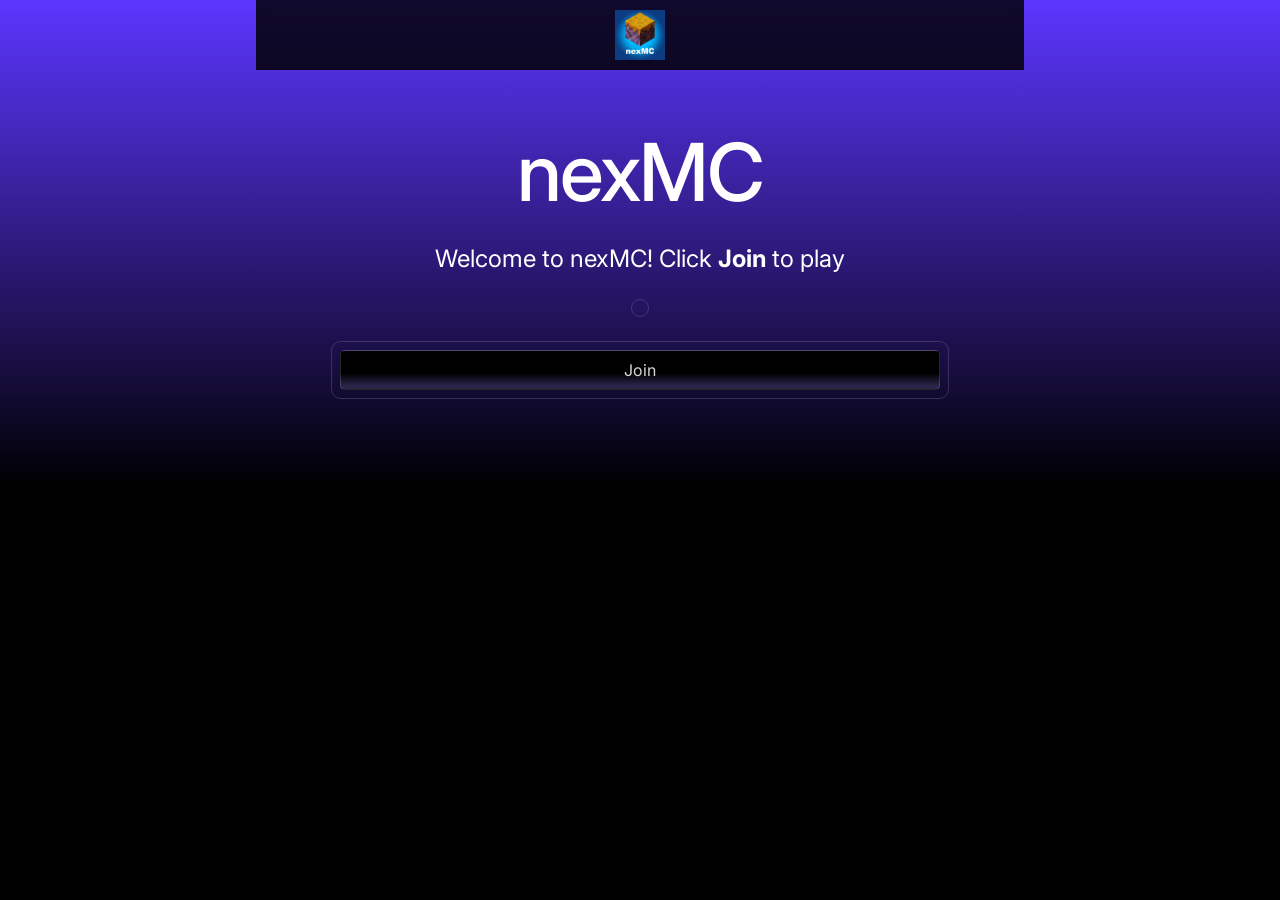
<file: index.html>
<!DOCTYPE html><html lang="en" data-ws-project="74fcfd9f-5309-4192-97a0-3794231dae35" data-ws-version="277" data-ws-last-published="2026-10-14T22:32:15.851Z"><head><link rel="stylesheet" type="text/css" href="/assets/static/app_generated_index-6937cd5a.BBHXZqXX.css"><meta charSet="UTF-8"/><meta name="viewport" content="width=device-width,initial-scale=1"/><link rel="icon" href="/assets/logo_r1qaJQiri6sK3rPyq-Sar.svg"/><link rel="preload" href="/assets/Group_1_3Lze2enBpFNP3rVOtd0Yp.svg" as="image"/><meta property="og:url" content="https://url/"/><meta property="og:title" content="nexMC"/><meta property="og:type" content="website"/><meta name="description" content="nexMC
"/><meta property="og:description" content="nexMC
"/><meta property="og:image" content="/assets/nexMC-month2_zY9_J6u-UCedmGTaYLOWj.jpg"/><meta property="twitter:card" content="summary_large_image"/><title>nexMC</title></head><body class="w-body"><div class="w-box"><div style="display:contents"><div style="display:contents"><div class="w-html-embed"><style>
  /* So we don't need to add a token to every paragraph to remove margin. */
  p {
    margin: 0;
  }

  /* * {
    /* Make links scroll to their sections smoothly. */
    scroll-behavior: smooth;
  } */
</style></div><div class="w-html-embed"><style>
:root {
  --ani-duration: var(--duration-default, .2s);
  --ani-delay: 0s;
  --ani-slide-offset: 20%;
  --ani-zoom-in-scale: 1;
  --ani-zoom-out-scale: .85;
  --ani-flip-rotate: 30deg;
  --ani-easing: var(--easing-default, ease);
  --ani-fill-mode: forwards;
}
[data-ani]:not([data-ani-children]),[data-ani-children]:not([data-ani-progress])>*{animation-duration:var(--ani-duration);animation-delay:var(--ani-delay);animation-timing-function:var(--ani-easing);animation-fill-mode:var(--ani-fill-mode);opacity:0}[data-ani-progress]:not([data-ani-children]),[data-ani-children]:not([data-ani])>*{transition-property:opacity,transform;transition-duration:var(--ani-duration);transition-timing-function:var(--ani-easing);opacity:0}
@keyframes fadeIn{from{opacity:0}
to{opacity:1}}
@keyframes fadeOut{from{opacity:1}
to{opacity:0}}[data-ani-children][data-ani='fade']>.in,[data-ani='fade']:where(.in:not([data-state]),[data-state$='open'],[data-state='active']){animation-name:fadeIn}[data-ani-children][data-ani='fade']>.out,[data-ani='fade']:where(.out:not([data-state]),[data-state='closed'],[data-state='inactive']){animation-name:fadeOut}
@keyframes slideIn{from{opacity:0;translate:var(--ani-slide-transform)}
to{opacity:1;translate:none}}
@keyframes slideOut{from{opacity:1;translate:none}
to{opacity:0;translate:var(--ani-slide-transform)}}[data-ani-children][data-ani|='slide']>.in,[data-ani|='slide']:where(.in:not([data-state]),[data-state$='open'],[data-state='active']){animation-name:slideIn}[data-ani-children][data-ani|='slide']>.out,[data-ani|='slide']:where(.out:not([data-state]),[data-state='closed'],[data-state='inactive']){animation-name:slideOut}[data-ani='slide-up']{--ani-slide-transform:0 var(--ani-slide-offset)}[data-ani='slide-down']{--ani-slide-transform:0 calc(-1*var(--ani-slide-offset))}[data-ani='slide-left']{--ani-slide-transform:var(--ani-slide-offset)}[data-ani='slide-right']{--ani-slide-transform:calc(-1*var(--ani-slide-offset))}
@keyframes zoomIn{from{opacity:0;scale:var(--ani-zoom-out-scale)}
to{opacity:1;scale:1}}
@keyframes zoomOut{from{opacity:1;scale:1}
to{opacity:0;scale:var(--ani-zoom-in-scale)}}[data-ani-children][data-ani='zoom']>.in,[data-ani|='zoom']:where(.in:not([data-state]),[data-state$='open'],[data-state='active']){animation-name:zoomIn}[data-ani-children][data-ani='zoom']>.out,[data-ani|='zoom']:where(.out:not([data-state]),[data-state='closed'],[data-state='inactive']){animation-name:zoomOut}[data-ani-children][data-ani-progress='zoom']>*,[data-ani-progress='zoom']:not([data-ani-children]){transform:scale(var(--ani-zoom-out-scale))}
@keyframes flipInY{from{rotate:y var(--ani-flip-rotate);perspective:2000px;opacity:0}
to{rotate:y 0;opacity:1}}
@keyframes flipOutY{from{rotate:y 0;opacity:1}
to{perspective:2000px;rotate:y var(--ani-flip-rotate);opacity:0}}
@keyframes flipInX{from{perspective:2000px;rotate:x var(--ani-flip-rotate);opacity:0}
to{rotate:x 0;opacity:1}}
@keyframes flipOutX{from{rotate:x 0;opacity:1}
to{perspective:2000px;rotate:x var(--ani-flip-rotate);opacity:0}}[data-ani-children][data-ani='flip-y']>.in,[data-ani='flip-y']:where(.in:not([data-state]),[data-state$='open'],[data-state='active']){animation-name:flipInY}[data-ani-children][data-ani='flip-x']>.in,[data-ani='flip-x']:where(.in:not([data-state]),[data-state$='open'],[data-state='active']){animation-name:flipInX}[data-ani-children][data-ani='flip-y']>.out,[data-ani='flip-y']:where(.out:not([data-state]),[data-state='closed'],[data-state='inactive']){animation-name:flipOutY}[data-ani-children][data-ani='flip-x']>.out,[data-ani='flip-x']:where(.out:not([data-state]),[data-state='closed'],[data-state='inactive']){animation-name:flipOutX}
@keyframes expandDown{from{height:0}
to{height:var(--newHeight)}}
@keyframes expandUp{from{height:var(--newHeight)}
to{height:0}}[data-ani='expand'],[data-ani='expand'][data-state='open'],[data-ani='expand'].in{--newHeight:var(--custom-height,var(--radix-accordion-content-height,var(--radix-collapsible-content-height,100%)));overflow:hidden;opacity:1}[data-ani-children][data-ani='expand']>.in,[data-ani='expand']:where(.in:not([data-state]),[data-state$='open'],[data-state='active']){animation:expandDown var(--ani-duration)var(--ani-easing)}[data-ani-children][data-ani='expand']>.out,[data-ani='expand']:where(.out:not([data-state]),[data-state='closed'],[data-state='inactive']){animation:expandUp var(--ani-duration)var(--ani-easing)}
@media(prefers-reduced-motion:reduce){[data-ani]:not([data-ani-children]),[data-ani-progress]:not([data-ani-children]),[data-ani-children]>*{opacity:1;transform:none;animation:none;rotate:none;scale:none;translate:none}}
</style></div><header class="w-box c1357293 c9jnjeu cb8wrkq c155uc7w cry9bxc c1lxiyww c1qyy4dh ct02u4h c1z0l37u c1ml0hr7 c1fd0kk1 c11gzs80 c1sche0c c1l2989r cjqo3r0 c1cvcmzo c3xzas1 c1n6cdq4 c1a5jpyh c18j5d8w c1fysxfs c57y1nl"><a aria-current="page" class="w-element cir85gx active" href="/"><img id="" class="w-image ce2t2xo c1l0vha7 csyy8v5 c1bc2i7x c17r8x7j c1vh8w5x c1hj7l1r" alt="" width="1024" height="1024" sizes="100vw" srcSet="/assets/nexMC-month2_zY9_J6u-UCedmGTaYLOWj.jpg 16w, /assets/nexMC-month2_zY9_J6u-UCedmGTaYLOWj.jpg 32w, /assets/nexMC-month2_zY9_J6u-UCedmGTaYLOWj.jpg 48w, /assets/nexMC-month2_zY9_J6u-UCedmGTaYLOWj.jpg 64w, /assets/nexMC-month2_zY9_J6u-UCedmGTaYLOWj.jpg 96w, /assets/nexMC-month2_zY9_J6u-UCedmGTaYLOWj.jpg 128w, /assets/nexMC-month2_zY9_J6u-UCedmGTaYLOWj.jpg 256w, /assets/nexMC-month2_zY9_J6u-UCedmGTaYLOWj.jpg 384w, /assets/nexMC-month2_zY9_J6u-UCedmGTaYLOWj.jpg 640w, /assets/nexMC-month2_zY9_J6u-UCedmGTaYLOWj.jpg 750w, /assets/nexMC-month2_zY9_J6u-UCedmGTaYLOWj.jpg 828w, /assets/nexMC-month2_zY9_J6u-UCedmGTaYLOWj.jpg 1080w, /assets/nexMC-month2_zY9_J6u-UCedmGTaYLOWj.jpg 1200w, /assets/nexMC-month2_zY9_J6u-UCedmGTaYLOWj.jpg 1920w, /assets/nexMC-month2_zY9_J6u-UCedmGTaYLOWj.jpg 2048w" src="/assets/nexMC-month2_zY9_J6u-UCedmGTaYLOWj.jpg" decoding="async" loading="lazy"/></a></header></div></div><main class="w-box"><section class="w-box ch3bbj5 c1mzb2kd c12qwr0y c1cozyp5 crv1a4t cbrrmm8 cuo9dm5 c5egcmi cie9ffo cxz9xjl c1dz3al c1cl2zap c8qdjaz c1uc2zh c1l8rbde cq8dnu3 cth1c7d"><div class="w-box c1357293 c9jnjeu czr2pxy c155uc7w cry9bxc c1lfjoq7 c1778y6x c1wt8a7g ceu66s9 c12ae6v5 c1fd0kk1 c11gzs80"><div class="w-box cry9bxc c1lfjoq7 ct8c5y2 c10zkoym c1qyy4dh c1wt8a7g"><h1 class="w-heading c11nr3ex cy1haag c32myit cwrra4i c4rpps8 c33zblw cnu4kgu c1yb3n9o cbrrmm8 cuo9dm5 c40zsbj c13cx24t c1my01bv c8itdy4 c74kosi c1qom380 c1357293 c9jnjeu c1fpfgy7 c1dhz37v c1xzir7e">nexMC</h1><p class="w-paragraph c16xpvrq c1qom380 c3fmn7t c1357293 c9jnjeu c1b1clqm c1dhz37v">Welcome to nexMC! Click <b class="w-element">Join</b> to play</p><div class="w-box c76ugon c1va7jp0 c18xibj9 ccn5ruk c5ehae6 cax3zcx c1le23sj c40yjke c1kzn7na c17q2jvf csugexd cciu1th co2lzyj cghs7z1 c18xchlu ckqzz7r"></div><div class="w-box c76ugon c1va7jp0 c18xibj9 ccn5ruk c5ehae6 cax3zcx c1le23sj c40yjke c1kzn7na c17q2jvf csugexd cciu1th co2lzyj cghs7z1 c18xchlu ckqzz7r"><a class="w-link clyj8v9 c13b531o c1my01bv c14z1eqr c1ktl1y1 cr8yqfm c1ufwdzl c5blvcv cml0h3f c135vpv5 csru8nn c1qyy4dh ct02u4h c1md20bl c1e892th c1qom380 c1fpfgy7 cdcs8wy c1m1praz c1mcu1jn c1d7r856 cd3iwfe c1yhcvvf cwc6hbl c11r52nx cxc2oyt cyj2nmw cy8zwmn cl60rel czukzo6 c1qvfg2v c1170qfo" href="/join">Join</a></div></div></div></section></main></div><script id="vike_pageContext" type="application/json">{"pageId":"\/pages\/index","routeParams":{},"data":{"url":"https:\/\/url\/","system":{"params":{},"search":{},"origin":"https:\/\/url","pathname":"\/"},"resources":{},"pageMeta":{"title":"nexMC","description":"nexMC\n","excludePageFromSearch":false,"language":"!undefined","socialImageAssetName":"nexMC-month2_zY9_J6u-UCedmGTaYLOWj.jpg","socialImageUrl":"!undefined","status":"!undefined","redirect":"!undefined","content":"!undefined","custom":[]}}}</script><script id="vike_globalContext" type="application/json">{}</script><script src="/assets/entries/entry-server-routing.CCDqnRON.js" type="module" async></script><link rel="modulepreload" href="/assets/entries/pages_index.DaJu42HP.js" as="script" type="text/javascript"><link rel="modulepreload" href="/assets/chunks/chunk-CFq90Tp2.js" as="script" type="text/javascript"></body></html>
</file>
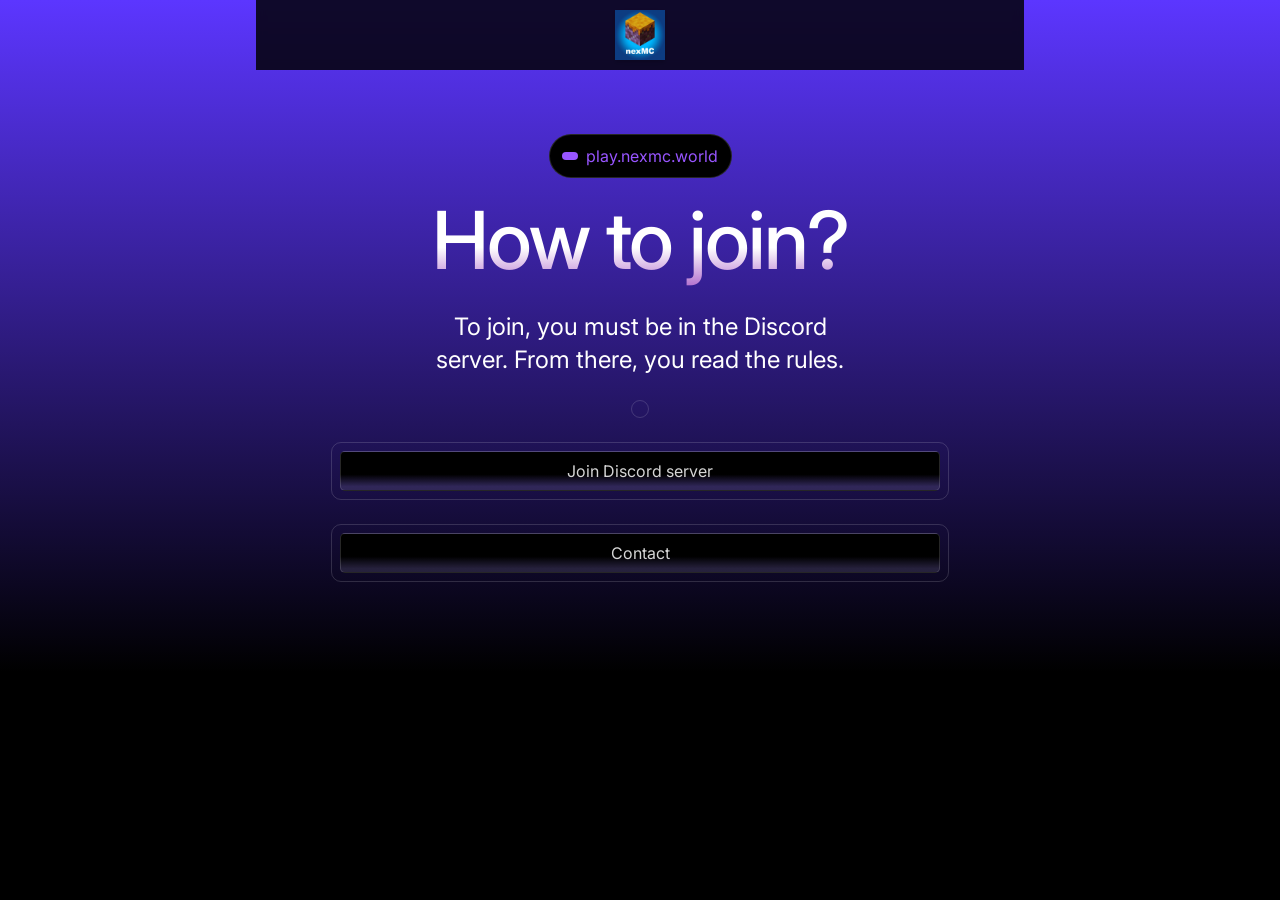
<file: join/index.html>
<!DOCTYPE html><html lang="en" data-ws-project="74fcfd9f-5309-4192-97a0-3794231dae35" data-ws-version="277" data-ws-last-published="2026-10-14T22:32:15.851Z"><head><link rel="stylesheet" type="text/css" href="/assets/static/app_generated_index-6937cd5a.BBHXZqXX.css"><meta charSet="UTF-8"/><meta name="viewport" content="width=device-width,initial-scale=1"/><link rel="icon" href="/assets/logo_r1qaJQiri6sK3rPyq-Sar.svg"/><link rel="preload" href="/assets/Group_1_3Lze2enBpFNP3rVOtd0Yp.svg" as="image"/><meta property="og:url" content="https://url/join"/><meta property="og:title" content="nexMC - Join"/><meta property="og:type" content="website"/><meta name="description" content="nexMC - Join"/><meta property="og:description" content="nexMC - Join"/><meta property="og:image" content="/assets/nexMC-month2_zY9_J6u-UCedmGTaYLOWj.jpg"/><meta property="twitter:card" content="summary_large_image"/><title>nexMC - Join</title></head><body class="w-body"><div class="w-box"><div style="display:contents"><div style="display:contents"><div class="w-html-embed"><style>
  /* So we don't need to add a token to every paragraph to remove margin. */
  p {
    margin: 0;
  }

  /* * {
    /* Make links scroll to their sections smoothly. */
    scroll-behavior: smooth;
  } */
</style></div><div class="w-html-embed"><style>
:root {
  --ani-duration: var(--duration-default, .2s);
  --ani-delay: 0s;
  --ani-slide-offset: 20%;
  --ani-zoom-in-scale: 1;
  --ani-zoom-out-scale: .85;
  --ani-flip-rotate: 30deg;
  --ani-easing: var(--easing-default, ease);
  --ani-fill-mode: forwards;
}
[data-ani]:not([data-ani-children]),[data-ani-children]:not([data-ani-progress])>*{animation-duration:var(--ani-duration);animation-delay:var(--ani-delay);animation-timing-function:var(--ani-easing);animation-fill-mode:var(--ani-fill-mode);opacity:0}[data-ani-progress]:not([data-ani-children]),[data-ani-children]:not([data-ani])>*{transition-property:opacity,transform;transition-duration:var(--ani-duration);transition-timing-function:var(--ani-easing);opacity:0}
@keyframes fadeIn{from{opacity:0}
to{opacity:1}}
@keyframes fadeOut{from{opacity:1}
to{opacity:0}}[data-ani-children][data-ani='fade']>.in,[data-ani='fade']:where(.in:not([data-state]),[data-state$='open'],[data-state='active']){animation-name:fadeIn}[data-ani-children][data-ani='fade']>.out,[data-ani='fade']:where(.out:not([data-state]),[data-state='closed'],[data-state='inactive']){animation-name:fadeOut}
@keyframes slideIn{from{opacity:0;translate:var(--ani-slide-transform)}
to{opacity:1;translate:none}}
@keyframes slideOut{from{opacity:1;translate:none}
to{opacity:0;translate:var(--ani-slide-transform)}}[data-ani-children][data-ani|='slide']>.in,[data-ani|='slide']:where(.in:not([data-state]),[data-state$='open'],[data-state='active']){animation-name:slideIn}[data-ani-children][data-ani|='slide']>.out,[data-ani|='slide']:where(.out:not([data-state]),[data-state='closed'],[data-state='inactive']){animation-name:slideOut}[data-ani='slide-up']{--ani-slide-transform:0 var(--ani-slide-offset)}[data-ani='slide-down']{--ani-slide-transform:0 calc(-1*var(--ani-slide-offset))}[data-ani='slide-left']{--ani-slide-transform:var(--ani-slide-offset)}[data-ani='slide-right']{--ani-slide-transform:calc(-1*var(--ani-slide-offset))}
@keyframes zoomIn{from{opacity:0;scale:var(--ani-zoom-out-scale)}
to{opacity:1;scale:1}}
@keyframes zoomOut{from{opacity:1;scale:1}
to{opacity:0;scale:var(--ani-zoom-in-scale)}}[data-ani-children][data-ani='zoom']>.in,[data-ani|='zoom']:where(.in:not([data-state]),[data-state$='open'],[data-state='active']){animation-name:zoomIn}[data-ani-children][data-ani='zoom']>.out,[data-ani|='zoom']:where(.out:not([data-state]),[data-state='closed'],[data-state='inactive']){animation-name:zoomOut}[data-ani-children][data-ani-progress='zoom']>*,[data-ani-progress='zoom']:not([data-ani-children]){transform:scale(var(--ani-zoom-out-scale))}
@keyframes flipInY{from{rotate:y var(--ani-flip-rotate);perspective:2000px;opacity:0}
to{rotate:y 0;opacity:1}}
@keyframes flipOutY{from{rotate:y 0;opacity:1}
to{perspective:2000px;rotate:y var(--ani-flip-rotate);opacity:0}}
@keyframes flipInX{from{perspective:2000px;rotate:x var(--ani-flip-rotate);opacity:0}
to{rotate:x 0;opacity:1}}
@keyframes flipOutX{from{rotate:x 0;opacity:1}
to{perspective:2000px;rotate:x var(--ani-flip-rotate);opacity:0}}[data-ani-children][data-ani='flip-y']>.in,[data-ani='flip-y']:where(.in:not([data-state]),[data-state$='open'],[data-state='active']){animation-name:flipInY}[data-ani-children][data-ani='flip-x']>.in,[data-ani='flip-x']:where(.in:not([data-state]),[data-state$='open'],[data-state='active']){animation-name:flipInX}[data-ani-children][data-ani='flip-y']>.out,[data-ani='flip-y']:where(.out:not([data-state]),[data-state='closed'],[data-state='inactive']){animation-name:flipOutY}[data-ani-children][data-ani='flip-x']>.out,[data-ani='flip-x']:where(.out:not([data-state]),[data-state='closed'],[data-state='inactive']){animation-name:flipOutX}
@keyframes expandDown{from{height:0}
to{height:var(--newHeight)}}
@keyframes expandUp{from{height:var(--newHeight)}
to{height:0}}[data-ani='expand'],[data-ani='expand'][data-state='open'],[data-ani='expand'].in{--newHeight:var(--custom-height,var(--radix-accordion-content-height,var(--radix-collapsible-content-height,100%)));overflow:hidden;opacity:1}[data-ani-children][data-ani='expand']>.in,[data-ani='expand']:where(.in:not([data-state]),[data-state$='open'],[data-state='active']){animation:expandDown var(--ani-duration)var(--ani-easing)}[data-ani-children][data-ani='expand']>.out,[data-ani='expand']:where(.out:not([data-state]),[data-state='closed'],[data-state='inactive']){animation:expandUp var(--ani-duration)var(--ani-easing)}
@media(prefers-reduced-motion:reduce){[data-ani]:not([data-ani-children]),[data-ani-progress]:not([data-ani-children]),[data-ani-children]>*{opacity:1;transform:none;animation:none;rotate:none;scale:none;translate:none}}
</style></div><header class="w-box c1357293 c9jnjeu cb8wrkq c155uc7w cry9bxc c1lxiyww c1qyy4dh ct02u4h c1z0l37u c1ml0hr7 c1fd0kk1 c11gzs80 c1sche0c c1l2989r cjqo3r0 c1cvcmzo c3xzas1 c1n6cdq4 c1a5jpyh c18j5d8w c1fysxfs c57y1nl"><a class="w-element cir85gx" href="/"><img id="" class="w-image ce2t2xo c1l0vha7 csyy8v5 c1bc2i7x c17r8x7j c1vh8w5x c1hj7l1r" alt="" width="1024" height="1024" sizes="100vw" srcSet="/assets/nexMC-month2_zY9_J6u-UCedmGTaYLOWj.jpg 16w, /assets/nexMC-month2_zY9_J6u-UCedmGTaYLOWj.jpg 32w, /assets/nexMC-month2_zY9_J6u-UCedmGTaYLOWj.jpg 48w, /assets/nexMC-month2_zY9_J6u-UCedmGTaYLOWj.jpg 64w, /assets/nexMC-month2_zY9_J6u-UCedmGTaYLOWj.jpg 96w, /assets/nexMC-month2_zY9_J6u-UCedmGTaYLOWj.jpg 128w, /assets/nexMC-month2_zY9_J6u-UCedmGTaYLOWj.jpg 256w, /assets/nexMC-month2_zY9_J6u-UCedmGTaYLOWj.jpg 384w, /assets/nexMC-month2_zY9_J6u-UCedmGTaYLOWj.jpg 640w, /assets/nexMC-month2_zY9_J6u-UCedmGTaYLOWj.jpg 750w, /assets/nexMC-month2_zY9_J6u-UCedmGTaYLOWj.jpg 828w, /assets/nexMC-month2_zY9_J6u-UCedmGTaYLOWj.jpg 1080w, /assets/nexMC-month2_zY9_J6u-UCedmGTaYLOWj.jpg 1200w, /assets/nexMC-month2_zY9_J6u-UCedmGTaYLOWj.jpg 1920w, /assets/nexMC-month2_zY9_J6u-UCedmGTaYLOWj.jpg 2048w" src="/assets/nexMC-month2_zY9_J6u-UCedmGTaYLOWj.jpg" decoding="async" loading="lazy"/></a></header></div></div><main class="w-box"><section class="w-box ch3bbj5 c1mzb2kd c1mmvqgx c1cozyp5 crv1a4t cbrrmm8 cuo9dm5 c5egcmi cie9ffo cxz9xjl c1dz3al c1cl2zap c8qdjaz c1uc2zh c1l8rbde cq8dnu3 cth1c7d"><div class="w-box c1357293 c9jnjeu czr2pxy c155uc7w cry9bxc c1lfjoq7 c1778y6x c1wt8a7g ceu66s9 c12ae6v5 c1fd0kk1 c11gzs80"><div class="w-box cry9bxc c1lfjoq7 ct8c5y2 c10zkoym c1qyy4dh c1wt8a7g"><a class="w-link ceaxqcs csru8nn c1e9wxra c1c9nyn co9inq6 c18nx7en c13zjl4p c1md20bl c1e892th c1qyy4dh ct02u4h cxk6kow conc6us c108v1a0 c81fpui c1fce3gj c1nj04wn c1nitjp7 c195lvp6 c1hr6a6t c12sm2j2 c135vpv5 c1wayd1n cl60rel czukzo6 cho8smv" href="#"><div class="w-text cl7jefz c341xsy c11dowh9 c1nj04wn c1nitjp7 c195lvp6 c1hr6a6t c7vx2dq c1mgacbo cff1ay0 c14z73t1 c1hyd7qt c1clnlkm ckmcr2z"></div><div class="w-text">play.nexmc.world</div></a><h1 class="w-heading c11nr3ex cy1haag c32myit cwrra4i c4rpps8 c1d23h5a cnu4kgu c1yb3n9o cbrrmm8 cuo9dm5 c40zsbj c13cx24t c1my01bv c8itdy4 c74kosi c1qom380 c1357293 c9jnjeu c1dhz37v c1xzir7e">How to join?</h1><p class="w-paragraph c16xpvrq c1qom380 c3fmn7t c1357293 c9jnjeu c1b1clqm c1dhz37v">To join, you must be in the Discord server. From there, you read the rules.</p><div class="w-box c76ugon c1va7jp0 c18xibj9 ccn5ruk c5ehae6 cax3zcx c1le23sj c40yjke c1kzn7na c17q2jvf csugexd cciu1th co2lzyj cghs7z1 c18xchlu ckqzz7r"></div><div class="w-box c76ugon c1va7jp0 c18xibj9 ccn5ruk c5ehae6 cax3zcx c1le23sj c40yjke c1kzn7na c17q2jvf csugexd cciu1th co2lzyj cghs7z1 c18xchlu ckqzz7r"><a href="https://discord.gg/e7Mf8mHB9P" class="w-link clyj8v9 c13b531o c1my01bv c14z1eqr c1ktl1y1 cr8yqfm c1ufwdzl c5blvcv cml0h3f c135vpv5 csru8nn c1qyy4dh ct02u4h c1md20bl c1e892th c1qom380 c1fpfgy7 cdcs8wy c1m1praz c1mcu1jn c1d7r856 cd3iwfe c1yhcvvf cwc6hbl c11r52nx cxc2oyt cyj2nmw cy8zwmn cl60rel czukzo6 c1qvfg2v c1170qfo">Join Discord server</a></div><div class="w-box c76ugon c1va7jp0 c18xibj9 ccn5ruk c5ehae6 cax3zcx c1le23sj c40yjke c1kzn7na c17q2jvf csugexd cciu1th co2lzyj cghs7z1 c18xchlu ckqzz7r"><a href="https://discord.com/users/643121715395952700" class="w-link clyj8v9 c13b531o c1my01bv c14z1eqr c1ktl1y1 cr8yqfm c1ufwdzl c5blvcv cml0h3f c135vpv5 csru8nn c1qyy4dh ct02u4h c1md20bl c1e892th c1qom380 c1fpfgy7 cdcs8wy c1m1praz c1mcu1jn c1d7r856 cd3iwfe c1yhcvvf cwc6hbl c11r52nx cxc2oyt cyj2nmw cy8zwmn cl60rel czukzo6 c1qvfg2v c1170qfo">Contact</a></div></div></div></section></main></div><script id="vike_pageContext" type="application/json">{"pageId":"\/pages\/join","routeParams":{},"data":{"url":"https:\/\/url\/join","system":{"params":{},"search":{},"origin":"https:\/\/url","pathname":"\/join"},"resources":{},"pageMeta":{"title":"nexMC - Join","description":"nexMC - Join","excludePageFromSearch":false,"language":"!undefined","socialImageAssetName":"nexMC-month2_zY9_J6u-UCedmGTaYLOWj.jpg","socialImageUrl":"!undefined","status":"!undefined","redirect":"!undefined","content":"!undefined","custom":[]}}}</script><script id="vike_globalContext" type="application/json">{}</script><script src="/assets/entries/entry-server-routing.CCDqnRON.js" type="module" async></script><link rel="modulepreload" href="/assets/entries/pages_join.U1BnT3go.js" as="script" type="text/javascript"><link rel="modulepreload" href="/assets/chunks/chunk-CFq90Tp2.js" as="script" type="text/javascript"><link rel="modulepreload" href="/assets/chunks/chunk-Azu5FXME.js" as="script" type="text/javascript"></body></html>
</file>
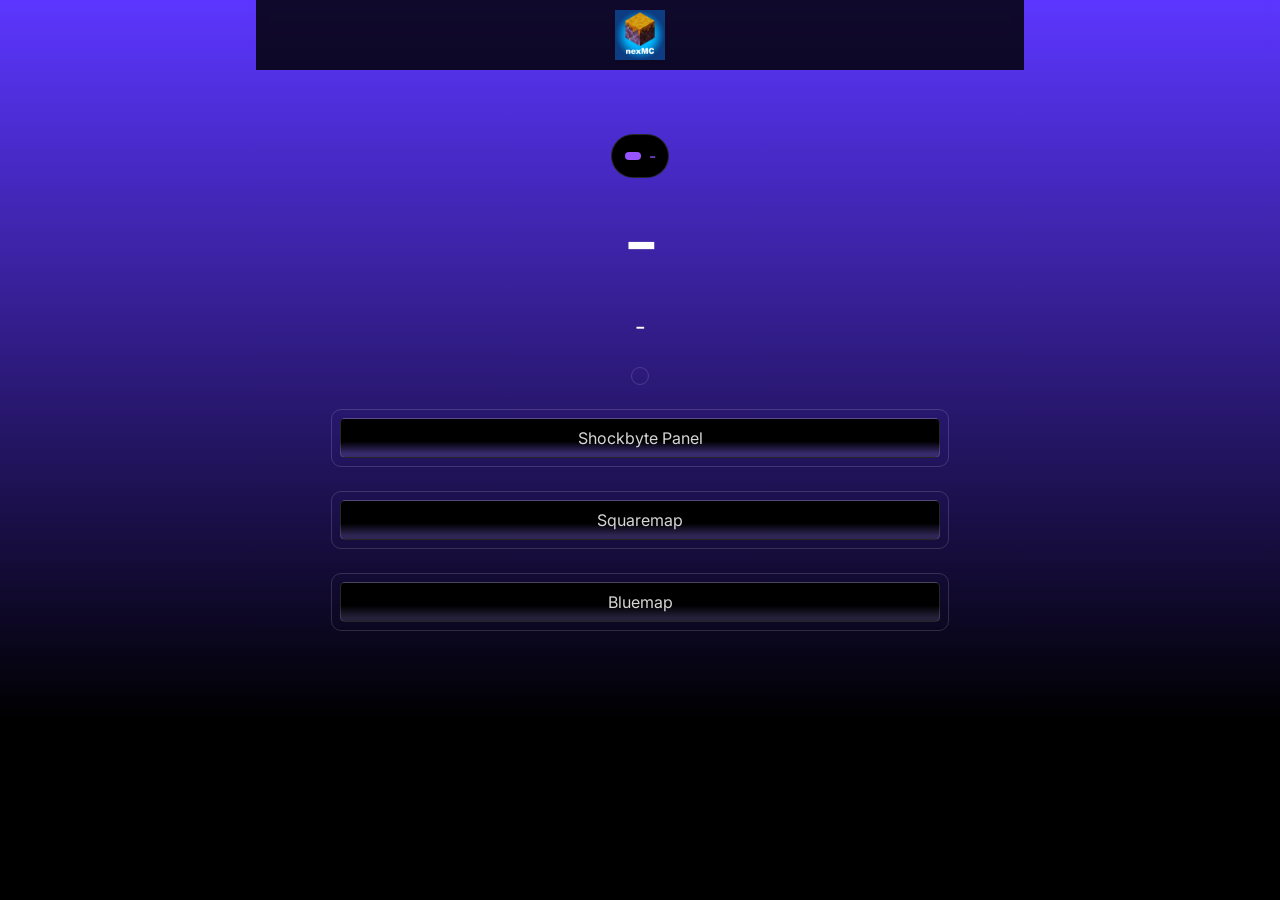
<file: nex-admin2498/index.html>
<!DOCTYPE html><html lang="en" data-ws-project="74fcfd9f-5309-4192-97a0-3794231dae35" data-ws-version="277" data-ws-last-published="2026-10-14T22:32:15.851Z"><head><link rel="stylesheet" type="text/css" href="/assets/static/app_generated_index-6937cd5a.BBHXZqXX.css"><meta charSet="UTF-8"/><meta name="viewport" content="width=device-width,initial-scale=1"/><link rel="icon" href="/assets/logo_r1qaJQiri6sK3rPyq-Sar.svg"/><link rel="preload" href="/assets/Group_1_3Lze2enBpFNP3rVOtd0Yp.svg" as="image"/><meta property="og:url" content="https://url/nex-admin2498"/><meta property="og:title" content="nexMC - ADMIN"/><meta property="og:type" content="website"/><meta name="robots" content="noindex, nofollow"/><meta name="description" content="ADMIN"/><meta property="og:description" content="ADMIN"/><title>nexMC - ADMIN</title></head><body class="w-body"><div class="w-box"><div style="display:contents"><div style="display:contents"><div class="w-html-embed"><style>
  /* So we don't need to add a token to every paragraph to remove margin. */
  p {
    margin: 0;
  }

  /* * {
    /* Make links scroll to their sections smoothly. */
    scroll-behavior: smooth;
  } */
</style></div><div class="w-html-embed"><style>
:root {
  --ani-duration: var(--duration-default, .2s);
  --ani-delay: 0s;
  --ani-slide-offset: 20%;
  --ani-zoom-in-scale: 1;
  --ani-zoom-out-scale: .85;
  --ani-flip-rotate: 30deg;
  --ani-easing: var(--easing-default, ease);
  --ani-fill-mode: forwards;
}
[data-ani]:not([data-ani-children]),[data-ani-children]:not([data-ani-progress])>*{animation-duration:var(--ani-duration);animation-delay:var(--ani-delay);animation-timing-function:var(--ani-easing);animation-fill-mode:var(--ani-fill-mode);opacity:0}[data-ani-progress]:not([data-ani-children]),[data-ani-children]:not([data-ani])>*{transition-property:opacity,transform;transition-duration:var(--ani-duration);transition-timing-function:var(--ani-easing);opacity:0}
@keyframes fadeIn{from{opacity:0}
to{opacity:1}}
@keyframes fadeOut{from{opacity:1}
to{opacity:0}}[data-ani-children][data-ani='fade']>.in,[data-ani='fade']:where(.in:not([data-state]),[data-state$='open'],[data-state='active']){animation-name:fadeIn}[data-ani-children][data-ani='fade']>.out,[data-ani='fade']:where(.out:not([data-state]),[data-state='closed'],[data-state='inactive']){animation-name:fadeOut}
@keyframes slideIn{from{opacity:0;translate:var(--ani-slide-transform)}
to{opacity:1;translate:none}}
@keyframes slideOut{from{opacity:1;translate:none}
to{opacity:0;translate:var(--ani-slide-transform)}}[data-ani-children][data-ani|='slide']>.in,[data-ani|='slide']:where(.in:not([data-state]),[data-state$='open'],[data-state='active']){animation-name:slideIn}[data-ani-children][data-ani|='slide']>.out,[data-ani|='slide']:where(.out:not([data-state]),[data-state='closed'],[data-state='inactive']){animation-name:slideOut}[data-ani='slide-up']{--ani-slide-transform:0 var(--ani-slide-offset)}[data-ani='slide-down']{--ani-slide-transform:0 calc(-1*var(--ani-slide-offset))}[data-ani='slide-left']{--ani-slide-transform:var(--ani-slide-offset)}[data-ani='slide-right']{--ani-slide-transform:calc(-1*var(--ani-slide-offset))}
@keyframes zoomIn{from{opacity:0;scale:var(--ani-zoom-out-scale)}
to{opacity:1;scale:1}}
@keyframes zoomOut{from{opacity:1;scale:1}
to{opacity:0;scale:var(--ani-zoom-in-scale)}}[data-ani-children][data-ani='zoom']>.in,[data-ani|='zoom']:where(.in:not([data-state]),[data-state$='open'],[data-state='active']){animation-name:zoomIn}[data-ani-children][data-ani='zoom']>.out,[data-ani|='zoom']:where(.out:not([data-state]),[data-state='closed'],[data-state='inactive']){animation-name:zoomOut}[data-ani-children][data-ani-progress='zoom']>*,[data-ani-progress='zoom']:not([data-ani-children]){transform:scale(var(--ani-zoom-out-scale))}
@keyframes flipInY{from{rotate:y var(--ani-flip-rotate);perspective:2000px;opacity:0}
to{rotate:y 0;opacity:1}}
@keyframes flipOutY{from{rotate:y 0;opacity:1}
to{perspective:2000px;rotate:y var(--ani-flip-rotate);opacity:0}}
@keyframes flipInX{from{perspective:2000px;rotate:x var(--ani-flip-rotate);opacity:0}
to{rotate:x 0;opacity:1}}
@keyframes flipOutX{from{rotate:x 0;opacity:1}
to{perspective:2000px;rotate:x var(--ani-flip-rotate);opacity:0}}[data-ani-children][data-ani='flip-y']>.in,[data-ani='flip-y']:where(.in:not([data-state]),[data-state$='open'],[data-state='active']){animation-name:flipInY}[data-ani-children][data-ani='flip-x']>.in,[data-ani='flip-x']:where(.in:not([data-state]),[data-state$='open'],[data-state='active']){animation-name:flipInX}[data-ani-children][data-ani='flip-y']>.out,[data-ani='flip-y']:where(.out:not([data-state]),[data-state='closed'],[data-state='inactive']){animation-name:flipOutY}[data-ani-children][data-ani='flip-x']>.out,[data-ani='flip-x']:where(.out:not([data-state]),[data-state='closed'],[data-state='inactive']){animation-name:flipOutX}
@keyframes expandDown{from{height:0}
to{height:var(--newHeight)}}
@keyframes expandUp{from{height:var(--newHeight)}
to{height:0}}[data-ani='expand'],[data-ani='expand'][data-state='open'],[data-ani='expand'].in{--newHeight:var(--custom-height,var(--radix-accordion-content-height,var(--radix-collapsible-content-height,100%)));overflow:hidden;opacity:1}[data-ani-children][data-ani='expand']>.in,[data-ani='expand']:where(.in:not([data-state]),[data-state$='open'],[data-state='active']){animation:expandDown var(--ani-duration)var(--ani-easing)}[data-ani-children][data-ani='expand']>.out,[data-ani='expand']:where(.out:not([data-state]),[data-state='closed'],[data-state='inactive']){animation:expandUp var(--ani-duration)var(--ani-easing)}
@media(prefers-reduced-motion:reduce){[data-ani]:not([data-ani-children]),[data-ani-progress]:not([data-ani-children]),[data-ani-children]>*{opacity:1;transform:none;animation:none;rotate:none;scale:none;translate:none}}
</style></div><header class="w-box c1357293 c9jnjeu cb8wrkq c155uc7w cry9bxc c1lxiyww c1qyy4dh ct02u4h c1z0l37u c1ml0hr7 c1fd0kk1 c11gzs80 c1sche0c c1l2989r cjqo3r0 c1cvcmzo c3xzas1 c1n6cdq4 c1a5jpyh c18j5d8w c1fysxfs c57y1nl"><a class="w-element cir85gx" href="/"><img id="" class="w-image ce2t2xo c1l0vha7 csyy8v5 c1bc2i7x c17r8x7j c1vh8w5x c1hj7l1r" alt="" width="1024" height="1024" sizes="100vw" srcSet="/assets/nexMC-month2_zY9_J6u-UCedmGTaYLOWj.jpg 16w, /assets/nexMC-month2_zY9_J6u-UCedmGTaYLOWj.jpg 32w, /assets/nexMC-month2_zY9_J6u-UCedmGTaYLOWj.jpg 48w, /assets/nexMC-month2_zY9_J6u-UCedmGTaYLOWj.jpg 64w, /assets/nexMC-month2_zY9_J6u-UCedmGTaYLOWj.jpg 96w, /assets/nexMC-month2_zY9_J6u-UCedmGTaYLOWj.jpg 128w, /assets/nexMC-month2_zY9_J6u-UCedmGTaYLOWj.jpg 256w, /assets/nexMC-month2_zY9_J6u-UCedmGTaYLOWj.jpg 384w, /assets/nexMC-month2_zY9_J6u-UCedmGTaYLOWj.jpg 640w, /assets/nexMC-month2_zY9_J6u-UCedmGTaYLOWj.jpg 750w, /assets/nexMC-month2_zY9_J6u-UCedmGTaYLOWj.jpg 828w, /assets/nexMC-month2_zY9_J6u-UCedmGTaYLOWj.jpg 1080w, /assets/nexMC-month2_zY9_J6u-UCedmGTaYLOWj.jpg 1200w, /assets/nexMC-month2_zY9_J6u-UCedmGTaYLOWj.jpg 1920w, /assets/nexMC-month2_zY9_J6u-UCedmGTaYLOWj.jpg 2048w" src="/assets/nexMC-month2_zY9_J6u-UCedmGTaYLOWj.jpg" decoding="async" loading="lazy"/></a></header></div></div><main class="w-box"><section class="w-box ch3bbj5 c1mzb2kd c1mmvqgx c1cozyp5 crv1a4t cbrrmm8 cuo9dm5 c5egcmi cie9ffo cxz9xjl c1dz3al c1cl2zap c8qdjaz c1uc2zh c1l8rbde cq8dnu3 cth1c7d"><div class="w-box c1357293 c9jnjeu czr2pxy c155uc7w cry9bxc c1lfjoq7 c1778y6x c1wt8a7g ceu66s9 c12ae6v5 c1fd0kk1 c11gzs80"><div class="w-box cry9bxc c1lfjoq7 ct8c5y2 c10zkoym c1qyy4dh c1wt8a7g"><a class="w-link ceaxqcs csru8nn c1e9wxra c1c9nyn co9inq6 c18nx7en c13zjl4p c1md20bl c1e892th c1qyy4dh ct02u4h cxk6kow conc6us c108v1a0 c81fpui c1fce3gj c1nj04wn c1nitjp7 c195lvp6 c1hr6a6t c12sm2j2 c135vpv5 c1wayd1n cl60rel czukzo6 cho8smv" href="#"><div class="w-text cl7jefz c341xsy c11dowh9 c1nj04wn c1nitjp7 c195lvp6 c1hr6a6t c7vx2dq c1mgacbo cff1ay0 c14z73t1 c1hyd7qt c1clnlkm ckmcr2z"></div><div class="w-text">-</div></a><h1 class="w-heading c11nr3ex cy1haag c32myit cwrra4i c4rpps8 c1d23h5a cnu4kgu c1yb3n9o cbrrmm8 cuo9dm5 c40zsbj c13cx24t c1my01bv c8itdy4 c74kosi c1qom380 c1357293 c9jnjeu c1dhz37v c1xzir7e">-</h1><p class="w-paragraph c16xpvrq c1qom380 c3fmn7t c1357293 c9jnjeu c1b1clqm c1dhz37v">-</p><div class="w-box c76ugon c1va7jp0 c18xibj9 ccn5ruk c5ehae6 cax3zcx c1le23sj c40yjke c1kzn7na c17q2jvf csugexd cciu1th co2lzyj cghs7z1 c18xchlu ckqzz7r"></div><div class="w-box c76ugon c1va7jp0 c18xibj9 ccn5ruk c5ehae6 cax3zcx c1le23sj c40yjke c1kzn7na c17q2jvf csugexd cciu1th co2lzyj cghs7z1 c18xchlu ckqzz7r"><a href="https://panel.shockbyte.com/server/437c7348-3aba-446b-b811-85ab9cd116bc/overview" class="w-link clyj8v9 c13b531o c1my01bv c14z1eqr c1ktl1y1 cr8yqfm c1ufwdzl c5blvcv cml0h3f c135vpv5 csru8nn c1qyy4dh ct02u4h c1md20bl c1e892th c1qom380 c1fpfgy7 cdcs8wy c1m1praz c1mcu1jn c1d7r856 cd3iwfe c1yhcvvf cwc6hbl c11r52nx cxc2oyt cyj2nmw cy8zwmn cl60rel czukzo6 c1qvfg2v c1170qfo">Shockbyte Panel</a></div><div class="w-box c76ugon c1va7jp0 c18xibj9 ccn5ruk c5ehae6 cax3zcx c1le23sj c40yjke c1kzn7na c17q2jvf csugexd cciu1th co2lzyj cghs7z1 c18xchlu ckqzz7r"><a href="http://play.nexmc.world:25041/" class="w-link clyj8v9 c13b531o c1my01bv c14z1eqr c1ktl1y1 cr8yqfm c1ufwdzl c5blvcv cml0h3f c135vpv5 csru8nn c1qyy4dh ct02u4h c1md20bl c1e892th c1qom380 c1fpfgy7 cdcs8wy c1m1praz c1mcu1jn c1d7r856 cd3iwfe c1yhcvvf cwc6hbl c11r52nx cxc2oyt cyj2nmw cy8zwmn cl60rel czukzo6 c1qvfg2v c1170qfo">Squaremap</a></div><div class="w-box c76ugon c1va7jp0 c18xibj9 ccn5ruk c5ehae6 cax3zcx c1le23sj c40yjke c1kzn7na c17q2jvf csugexd cciu1th co2lzyj cghs7z1 c18xchlu ckqzz7r"><a href="http://play.nexmc.world:29219/" class="w-link clyj8v9 c13b531o c1my01bv c14z1eqr c1ktl1y1 cr8yqfm c1ufwdzl c5blvcv cml0h3f c135vpv5 csru8nn c1qyy4dh ct02u4h c1md20bl c1e892th c1qom380 c1fpfgy7 cdcs8wy c1m1praz c1mcu1jn c1d7r856 cd3iwfe c1yhcvvf cwc6hbl c11r52nx cxc2oyt cyj2nmw cy8zwmn cl60rel czukzo6 c1qvfg2v c1170qfo">Bluemap</a></div></div></div></section></main></div><script id="vike_pageContext" type="application/json">{"pageId":"\/pages\/nex-admin2498","routeParams":{},"data":{"url":"https:\/\/url\/nex-admin2498","system":{"params":{},"search":{},"origin":"https:\/\/url","pathname":"\/nex-admin2498"},"resources":{},"pageMeta":{"title":"nexMC - ADMIN","description":"ADMIN","excludePageFromSearch":true,"language":"!undefined","socialImageAssetName":"!undefined","socialImageUrl":"!undefined","status":"!undefined","redirect":"!undefined","content":"!undefined","custom":[]}}}</script><script id="vike_globalContext" type="application/json">{}</script><script src="/assets/entries/entry-server-routing.CCDqnRON.js" type="module" async></script><link rel="modulepreload" href="/assets/entries/pages_nex-admin2498.Cb21xlD-.js" as="script" type="text/javascript"><link rel="modulepreload" href="/assets/chunks/chunk-CFq90Tp2.js" as="script" type="text/javascript"><link rel="modulepreload" href="/assets/chunks/chunk-Azu5FXME.js" as="script" type="text/javascript"></body></html>
</file>
<file: assets/static/app_generated_index-6937cd5a.BBHXZqXX.css>
@font-face{font-family:Inter;font-style:normal;font-weight:100 900;font-display:swap;src:url(/assets/Inter-VariableFont_opsz_wght_5pWJ31-T_iPEwHdXmYt6P.ttf) format("truetype")}@layer presets{:root{display:grid;min-height:100%;grid-template-rows:auto;grid-template-columns:1fr;font-family:Arial,Roboto,sans-serif;font-size:16px;line-height:1.2;white-space:pre-wrap;white-space-collapse:preserve}a.w-element{box-sizing:border-box}b.w-element{font-weight:700;box-sizing:border-box}body.w-body{box-sizing:border-box;-webkit-font-smoothing:antialiased;-moz-osx-font-smoothing:grayscale;margin:0}div.w-box{box-sizing:border-box}header.w-box{box-sizing:border-box}main.w-box{box-sizing:border-box}section.w-box{box-sizing:border-box}div.w-html-embed{display:contents;white-space:normal;white-space-collapse:collapse}h1.w-heading,p.w-paragraph{box-sizing:border-box}img.w-image{box-sizing:border-box;max-width:100%;display:block;height:auto}a.w-link{box-sizing:border-box;display:inline-block}div.w-text{box-sizing:border-box;min-height:1em}}@media all{:root{--font-lineheight-00: .95;--font-lineheight-0: 1.1;--font-lineheight-1: 1.25;--font-lineheight-2: 1.375;--font-lineheight-3: 1.5;--font-lineheight-4: 1.75;--font-lineheight-5: 2;--font-letterspacing-0: -2px;--font-letterspacing-1: .025em;--font-letterspacing-2: .05em;--font-letterspacing-3: .075em;--font-letterspacing-4: .15em;--font-letterspacing-5: .5em;--font-letterspacing-6: .75em;--font-letterspacing-7: 1em;--font-size-00: .5rem;--font-size-0: .75rem;--font-size-1: 1rem;--font-size-2: 1.1rem;--font-size-3: 1.25rem;--font-size-4: 1.5rem;--font-size-5: 2rem;--font-size-6: 2.5rem;--font-size-7: 3rem;--font-size-8: 3.5rem;--font-size-fluid-0: clamp(.85rem,2vw,1.125rem);--font-size-fluid-1: clamp(1.25rem,4vw,1.5rem);--font-size-fluid-2: clamp(1.5rem,6vw,2.5rem);--font-size-fluid-3: clamp(2rem,9vw,5rem);--size-000: -.5rem;--size-00: -.25rem;--size-1: .25rem;--size-2: .5rem;--size-3: 1rem;--size-4: 1.25rem;--size-5: 1.5rem;--size-6: 1.75rem;--size-7: 2rem;--size-8: 3rem;--size-9: 4rem;--size-10: 5rem;--size-11: 7.5rem;--size-12: 10rem;--size-13: 15rem;--size-14: 20rem;--size-15: 30rem;--size-px-000: -8px;--size-px-00: -4px;--size-px-1: 4px;--size-px-2: 8px;--size-px-3: 16px;--size-px-4: 20px;--size-px-5: 24px;--size-px-6: 28px;--size-px-7: 32px;--size-px-8: 48px;--size-px-9: 64px;--size-px-10: 80px;--size-px-11: 120px;--size-px-12: 160px;--size-px-13: 240px;--size-px-14: 320px;--size-px-15: 480px;--size-fluid-1: clamp(.5rem,1vw,1rem);--size-fluid-2: clamp(1rem,2vw,1.5rem);--size-fluid-3: clamp(1.5rem,3vw,2rem);--size-fluid-4: clamp(2rem,4vw,3rem);--size-fluid-5: clamp(4rem,5vw,5rem);--size-fluid-6: clamp(5rem,7vw,7.5rem);--size-fluid-7: clamp(7.5rem,10vw,10rem);--size-fluid-8: clamp(10rem,20vw,15rem);--size-fluid-9: clamp(15rem,30vw,20rem);--size-fluid-10: clamp(20rem,40vw,30rem);--size-content-1: 20ch;--size-content-2: 45ch;--size-content-3: 60ch;--size-header-1: 20ch;--size-header-2: 25ch;--size-header-3: 35ch;--size-xxs: 240px;--size-xs: 360px;--size-sm: 480px;--size-md: 768px;--size-lg: 1100px;--size-xl: 1440px;--size-xxl: 1920px;--size-relative-000: -.5ch;--size-relative-00: -.25ch;--size-relative-1: .25ch;--size-relative-2: .5ch;--size-relative-3: 1ch;--size-relative-4: 1.25ch;--size-relative-5: 1.5ch;--size-relative-6: 1.75ch;--size-relative-7: 2ch;--size-relative-8: 3ch;--size-relative-9: 4ch;--size-relative-10: 5ch;--size-relative-11: 7.5ch;--size-relative-12: 10ch;--size-relative-13: 15ch;--size-relative-14: 20ch;--size-relative-15: 30ch;--ease-1: cubic-bezier(.25,0,.5,1);--ease-2: cubic-bezier(.25,0,.4,1);--ease-3: cubic-bezier(.25,0,.3,1);--ease-4: cubic-bezier(.25,0,.2,1);--ease-5: cubic-bezier(.25,0,.1,1);--ease-in-1: cubic-bezier(.25,0,1,1);--ease-in-2: cubic-bezier(.5,0,1,1);--ease-in-3: cubic-bezier(.7,0,1,1);--ease-in-4: cubic-bezier(.9,0,1,1);--ease-in-5: cubic-bezier(1,0,1,1);--ease-out-1: cubic-bezier(0,0,.75,1);--ease-out-2: cubic-bezier(0,0,.5,1);--ease-out-3: cubic-bezier(0,0,.3,1);--ease-out-4: cubic-bezier(0,0,.1,1);--ease-out-5: cubic-bezier(0,0,0,1);--ease-in-out-1: cubic-bezier(.1,0,.9,1);--ease-in-out-2: cubic-bezier(.3,0,.7,1);--ease-in-out-3: cubic-bezier(.5,0,.5,1);--ease-in-out-4: cubic-bezier(.7,0,.3,1);--ease-in-out-5: cubic-bezier(.9,0,.1,1);--ease-elastic-out-1: cubic-bezier(.5,.75,.75,1.25);--ease-elastic-out-2: cubic-bezier(.5,1,.75,1.25);--ease-elastic-out-3: cubic-bezier(.5,1.25,.75,1.25);--ease-elastic-out-4: cubic-bezier(.5,1.5,.75,1.25);--ease-elastic-out-5: cubic-bezier(.5,1.75,.75,1.25);--ease-elastic-in-1: cubic-bezier(.5,-.25,.75,1);--ease-elastic-in-2: cubic-bezier(.5,-.5,.75,1);--ease-elastic-in-3: cubic-bezier(.5,-.75,.75,1);--ease-elastic-in-4: cubic-bezier(.5,-1,.75,1);--ease-elastic-in-5: cubic-bezier(.5,-1.25,.75,1);--ease-elastic-in-out-1: cubic-bezier(.5,-.1,.1,1.5);--ease-elastic-in-out-2: cubic-bezier(.5,-.3,.1,1.5);--ease-elastic-in-out-3: cubic-bezier(.5,-.5,.1,1.5);--ease-elastic-in-out-4: cubic-bezier(.5,-.7,.1,1.5);--ease-elastic-in-out-5: cubic-bezier(.5,-.9,.1,1.5);--ease-step-1: steps(2);--ease-step-2: steps(3);--ease-step-3: steps(4);--ease-step-4: steps(7);--ease-step-5: steps(10);--ease-elastic-1: var(--ease-elastic-out-1);--ease-elastic-2: var(--ease-elastic-out-2);--ease-elastic-3: var(--ease-elastic-out-3);--ease-elastic-4: var(--ease-elastic-out-4);--ease-elastic-5: var(--ease-elastic-out-5);--ease-squish-1: var(--ease-elastic-in-out-1);--ease-squish-2: var(--ease-elastic-in-out-2);--ease-squish-3: var(--ease-elastic-in-out-3);--ease-squish-4: var(--ease-elastic-in-out-4);--ease-squish-5: var(--ease-elastic-in-out-5);--ease-spring-1: linear(0,.006,.025 2.8%,.101 6.1%,.539 18.9%,.721 25.3%,.849 31.5%,.937 38.1%,.968 41.8%,.991 45.7%,1.006 50.1%,1.015 55%,1.017 63.9%,1.001);--ease-spring-2: linear(0,.007,.029 2.2%,.118 4.7%,.625 14.4%,.826 19%,.902,.962,1.008 26.1%,1.041 28.7%,1.064 32.1%,1.07 36%,1.061 40.5%,1.015 53.4%,.999 61.6%,.995 71.2%,1);--ease-spring-3: linear(0,.009,.035 2.1%,.141 4.4%,.723 12.9%,.938 16.7%,1.017,1.077,1.121,1.149 24.3%,1.159,1.163,1.161,1.154 29.9%,1.129 32.8%,1.051 39.6%,1.017 43.1%,.991,.977 51%,.974 53.8%,.975 57.1%,.997 69.8%,1.003 76.9%,1);--ease-spring-4: linear(0,.009,.037 1.7%,.153 3.6%,.776 10.3%,1.001,1.142 16%,1.185,1.209 19%,1.215 19.9% 20.8%,1.199,1.165 25%,1.056 30.3%,1.008 33%,.973,.955 39.2%,.953 41.1%,.957 43.3%,.998 53.3%,1.009 59.1% 63.7%,.998 78.9%,1);--ease-spring-5: linear(0,.01,.04 1.6%,.161 3.3%,.816 9.4%,1.046,1.189 14.4%,1.231,1.254 17%,1.259,1.257 18.6%,1.236,1.194 22.3%,1.057 27%,.999 29.4%,.955 32.1%,.942,.935 34.9%,.933,.939 38.4%,1 47.3%,1.011,1.017 52.6%,1.016 56.4%,1 65.2%,.996 70.2%,1.001 87.2%,1);--ease-bounce-1: linear(0,.004,.016,.035,.063,.098,.141,.191,.25,.316,.391 36.8%,.563,.766,1 58.8%,.946,.908 69.1%,.895,.885,.879,.878,.879,.885,.895,.908 89.7%,.946,1);--ease-bounce-2: linear(0,.004,.016,.035,.063,.098,.141 15.1%,.25,.391,.562,.765,1,.892 45.2%,.849,.815,.788,.769,.757,.753,.757,.769,.788,.815,.85,.892 75.2%,1 80.2%,.973,.954,.943,.939,.943,.954,.973,1);--ease-bounce-3: linear(0,.004,.016,.035,.062,.098,.141 11.4%,.25,.39,.562,.764,1 30.3%,.847 34.8%,.787,.737,.699,.672,.655,.65,.656,.672,.699,.738,.787,.847 61.7%,1 66.2%,.946,.908,.885 74.2%,.879,.878,.879,.885 79.5%,.908,.946,1 87.4%,.981,.968,.96,.957,.96,.968,.981,1);--ease-bounce-4: linear(0,.004,.016 3%,.062,.141,.25,.391,.562 18.2%,1 24.3%,.81,.676 32.3%,.629,.595,.575,.568,.575,.595,.629,.676 48.2%,.811,1 56.2%,.918,.86,.825,.814,.825,.86,.918,1 77.2%,.94 80.6%,.925,.92,.925,.94 87.5%,1 90.9%,.974,.965,.974,1);--ease-bounce-5: linear(0,.004,.016 2.5%,.063,.141,.25 10.1%,.562,1 20.2%,.783,.627,.534 30.9%,.511,.503,.511,.534 38%,.627,.782,1 48.7%,.892,.815,.769 56.3%,.757,.753,.757,.769 61.3%,.815,.892,1 68.8%,.908 72.4%,.885,.878,.885,.908 79.4%,1 83%,.954 85.5%,.943,.939,.943,.954 90.5%,1 93%,.977,.97,.977,1);--layer-1: 1;--layer-2: 2;--layer-3: 3;--layer-4: 4;--layer-5: 5;--layer-important: 2147483647;--shadow-color: 220 3% 15%;--shadow-strength: 1%;--inner-shadow-highlight: inset 0-.5px 0 0#fff,inset 0 .5px 0 0 rgba(0,0,0,.067);--shadow-1: 0 1px 2px -1px hsl(var(--shadow-color)/calc(var(--shadow-strength) + 9%));--shadow-2: 0 3px 5px -2px hsl(var(--shadow-color)/calc(var(--shadow-strength) + 3%)),0 7px 14px -5px hsl(var(--shadow-color)/calc(var(--shadow-strength) + 5%));--shadow-3: 0 -1px 3px 0 hsl(var(--shadow-color)/calc(var(--shadow-strength) + 2%)),0 1px 2px -5px hsl(var(--shadow-color)/calc(var(--shadow-strength) + 2%)),0 2px 5px -5px hsl(var(--shadow-color)/calc(var(--shadow-strength) + 4%)),0 4px 12px -5px hsl(var(--shadow-color)/calc(var(--shadow-strength) + 5%)),0 12px 15px -5px hsl(var(--shadow-color)/calc(var(--shadow-strength) + 7%));--shadow-4: 0 -2px 5px 0 hsl(var(--shadow-color)/calc(var(--shadow-strength) + 2%)),0 1px 1px -2px hsl(var(--shadow-color)/calc(var(--shadow-strength) + 3%)),0 2px 2px -2px hsl(var(--shadow-color)/calc(var(--shadow-strength) + 3%)),0 5px 5px -2px hsl(var(--shadow-color)/calc(var(--shadow-strength) + 4%)),0 9px 9px -2px hsl(var(--shadow-color)/calc(var(--shadow-strength) + 5%)),0 16px 16px -2px hsl(var(--shadow-color)/calc(var(--shadow-strength) + 6%));--shadow-5: 0 -1px 2px 0 hsl(var(--shadow-color)/calc(var(--shadow-strength) + 2%)),0 2px 1px -2px hsl(var(--shadow-color)/calc(var(--shadow-strength) + 3%)),0 5px 5px -2px hsl(var(--shadow-color)/calc(var(--shadow-strength) + 3%)),0 10px 10px -2px hsl(var(--shadow-color)/calc(var(--shadow-strength) + 4%)),0 20px 20px -2px hsl(var(--shadow-color)/calc(var(--shadow-strength) + 5%)),0 40px 40px -2px hsl(var(--shadow-color)/calc(var(--shadow-strength) + 7%));--shadow-6: 0 -1px 2px 0 hsl(var(--shadow-color)/calc(var(--shadow-strength) + 2%)),0 3px 2px -2px hsl(var(--shadow-color)/calc(var(--shadow-strength) + 3%)),0 7px 5px -2px hsl(var(--shadow-color)/calc(var(--shadow-strength) + 3%)),0 12px 10px -2px hsl(var(--shadow-color)/calc(var(--shadow-strength) + 4%)),0 22px 18px -2px hsl(var(--shadow-color)/calc(var(--shadow-strength) + 5%)),0 41px 33px -2px hsl(var(--shadow-color)/calc(var(--shadow-strength) + 6%)),0 100px 80px -2px hsl(var(--shadow-color)/calc(var(--shadow-strength) + 7%));--inner-shadow-0: inset 0 0 0 1px hsl(var(--shadow-color)/calc(var(--shadow-strength) + 9%));--inner-shadow-1: inset 0 1px 2px 0 hsl(var(--shadow-color)/calc(var(--shadow-strength) + 9%)),var(--inner-shadow-highlight);--inner-shadow-2: inset 0 1px 4px 0 hsl(var(--shadow-color)/calc(var(--shadow-strength) + 9%)),var(--inner-shadow-highlight);--inner-shadow-3: inset 0 2px 8px 0 hsl(var(--shadow-color)/calc(var(--shadow-strength) + 9%)),var(--inner-shadow-highlight);--inner-shadow-4: inset 0 2px 14px 0 hsl(var(--shadow-color)/calc(var(--shadow-strength) + 9%)),var(--inner-shadow-highlight);--ratio-square: 1;--ratio-landscape: 4/3;--ratio-portrait: 3/4;--ratio-widescreen: 16/9;--ratio-ultrawide: 18/5;--ratio-golden: 1.618/1;--gray-0: rgb(255 255 255 / 1);--gray-1: unset;--gray-2: unset;--gray-3: rgb(217 217 217 / 1);--gray-4: unset;--gray-5: unset;--gray-6: unset;--gray-7: unset;--gray-8: unset;--gray-9: rgb(40 39 41 / 1);--gray-10: unset;--gray-11: unset;--gray-12: rgb(0 0 0 / 1);--stone-0: unset;--stone-1: unset;--stone-2: unset;--stone-3: unset;--stone-4: unset;--stone-5: unset;--stone-6: unset;--stone-7: unset;--stone-8: unset;--stone-9: unset;--stone-10: unset;--stone-11: unset;--stone-12: unset;--red-0: unset;--red-1: unset;--red-2: unset;--red-3: unset;--red-4: unset;--red-5: unset;--red-6: unset;--red-7: unset;--red-8: unset;--red-9: unset;--red-10: unset;--red-11: unset;--red-12: unset;--pink-0: unset;--pink-1: unset;--pink-2: unset;--pink-3: unset;--pink-4: unset;--pink-5: unset;--pink-6: unset;--pink-7: unset;--pink-8: unset;--pink-9: unset;--pink-10: unset;--pink-11: unset;--pink-12: unset;--purple-0: rgb(249 245 255 / 1);--purple-1: unset;--purple-2: unset;--purple-3: unset;--purple-4: unset;--purple-5: rgb(152 85 255 / 1);--purple-6: rgb(140 69 255 / 1);--purple-7: unset;--purple-8: rgb(101 59 148 / 1);--purple-9: unset;--purple-10: unset;--purple-11: rgb(42 25 60 / 1);--purple-12: rgb(2 1 3 / 1);--violet-0: unset;--violet-1: unset;--violet-2: unset;--violet-3: unset;--violet-4: unset;--violet-5: unset;--violet-6: unset;--violet-7: unset;--violet-8: unset;--violet-9: unset;--violet-10: unset;--violet-11: unset;--violet-12: unset;--indigo-0: unset;--indigo-1: unset;--indigo-2: unset;--indigo-3: unset;--indigo-4: unset;--indigo-5: unset;--indigo-6: unset;--indigo-7: unset;--indigo-8: unset;--indigo-9: unset;--indigo-10: unset;--indigo-11: unset;--indigo-12: unset;--blue-0: unset;--blue-1: unset;--blue-2: unset;--blue-3: unset;--blue-4: unset;--blue-5: unset;--blue-6: unset;--blue-7: unset;--blue-8: unset;--blue-9: unset;--blue-10: unset;--blue-11: unset;--blue-12: unset;--cyan-0: unset;--cyan-1: unset;--cyan-2: unset;--cyan-3: unset;--cyan-4: unset;--cyan-5: unset;--cyan-6: unset;--cyan-7: unset;--cyan-8: unset;--cyan-9: unset;--cyan-10: unset;--cyan-11: unset;--cyan-12: unset;--teal-0: unset;--teal-1: unset;--teal-2: unset;--teal-3: unset;--teal-4: unset;--teal-5: unset;--teal-6: unset;--teal-7: unset;--teal-8: unset;--teal-9: unset;--teal-10: unset;--teal-11: unset;--teal-12: unset;--green-0: unset;--green-1: unset;--green-2: unset;--green-3: unset;--green-4: unset;--green-5: unset;--green-6: unset;--green-7: unset;--green-8: unset;--green-9: unset;--green-10: unset;--green-11: unset;--green-12: unset;--lime-0: unset;--lime-1: unset;--lime-2: unset;--lime-3: unset;--lime-4: unset;--lime-5: unset;--lime-6: unset;--lime-7: unset;--lime-8: unset;--lime-9: unset;--lime-10: unset;--lime-11: unset;--lime-12: unset;--yellow-0: unset;--yellow-1: unset;--yellow-2: unset;--yellow-3: unset;--yellow-4: unset;--yellow-5: unset;--yellow-6: unset;--yellow-7: unset;--yellow-8: unset;--yellow-9: unset;--yellow-10: unset;--yellow-11: unset;--yellow-12: unset;--orange-0: unset;--orange-1: unset;--orange-2: unset;--orange-3: unset;--orange-4: unset;--orange-5: unset;--orange-6: unset;--orange-7: unset;--orange-8: unset;--orange-9: unset;--orange-10: unset;--orange-11: unset;--orange-12: unset;--choco-0: unset;--choco-1: unset;--choco-2: unset;--choco-3: unset;--choco-4: unset;--choco-5: unset;--choco-6: unset;--choco-7: unset;--choco-8: unset;--choco-9: unset;--choco-10: unset;--choco-11: unset;--choco-12: unset;--brown-0: unset;--brown-1: unset;--brown-2: unset;--brown-3: unset;--brown-4: unset;--brown-5: unset;--brown-6: unset;--brown-7: unset;--brown-8: unset;--brown-9: unset;--brown-10: unset;--brown-11: unset;--brown-12: unset;--sand-0: unset;--sand-1: unset;--sand-2: unset;--sand-3: unset;--sand-4: unset;--sand-5: unset;--sand-6: unset;--sand-7: unset;--sand-8: unset;--sand-9: unset;--sand-10: unset;--sand-11: unset;--sand-12: unset;--camo-0: unset;--camo-1: unset;--camo-2: unset;--camo-3: unset;--camo-4: unset;--camo-5: unset;--camo-6: unset;--camo-7: unset;--camo-8: unset;--camo-9: unset;--camo-10: unset;--camo-11: unset;--camo-12: unset;--jungle-0: unset;--jungle-1: unset;--jungle-2: unset;--jungle-3: unset;--jungle-4: unset;--jungle-5: unset;--jungle-6: unset;--jungle-7: unset;--jungle-8: unset;--jungle-9: unset;--jungle-10: unset;--jungle-11: unset;--jungle-12: unset;--gradient-1: linear-gradient(270deg,#0D0718 0%,rgba(15,8,27,0));--gradient-2: linear-gradient(180deg,#FFFFFF 54.17%,#B372CF 100%);--gradient-3: linear-gradient(180deg,rgba(0,0,0,0));--gradient-4: linear-gradient(180deg,transparent 0%,#371866 100%);--gradient-5: linear-gradient(179.77deg,rgba(3,1,6,0));--gradient-6: linear-gradient(107.08deg,#190D2E .54%,#020103 99.46%);--gradient-7: radial-gradient(circle,#56299D 0%,#020103 100%);--gradient-8: linear-gradient(180deg,#010002 0%,#361764 100%);--gradient-9: linear-gradient(180deg,#000000 29%,rgba(0,0,0,0));--gradient-10: linear-gradient(180.17deg,rgba(2,1,3,0));--gradient-11: linear-gradient(180deg,#000000 0%,#371866 100%);--gradient-12: unset;--gradient-13: unset;--gradient-14: unset;--gradient-15: unset;--gradient-16: unset;--gradient-17: unset;--gradient-18: unset;--gradient-19: unset;--gradient-20: unset;--gradient-21: unset;--gradient-22: unset;--gradient-23: unset;--gradient-24: unset;--gradient-25: unset;--gradient-26: unset;--gradient-27: unset;--gradient-28: unset;--gradient-29: unset;--gradient-30: unset;--noise-1: url("data:image/svg+xml;charset=utf-8,%3Csvg viewBox='0 0 200 200' xmlns='http://www.w3.org/2000/svg'%3E%3Cfilter id='a'%3E%3CfeTurbulence type='fractalNoise' baseFrequency='.005' numOctaves='2' stitchTiles='stitch'/%3E%3C/filter%3E%3Crect width='100%25' height='100%25' filter='url(%23a)'/%3E%3C/svg%3E");--noise-2: url("data:image/svg+xml;charset=utf-8,%3Csvg viewBox='0 0 300 300' xmlns='http://www.w3.org/2000/svg'%3E%3Cfilter id='a'%3E%3CfeTurbulence type='fractalNoise' baseFrequency='.05' stitchTiles='stitch'/%3E%3C/filter%3E%3Crect width='100%25' height='100%25' filter='url(%23a)'/%3E%3C/svg%3E");--noise-3: url("data:image/svg+xml;charset=utf-8,%3Csvg viewBox='0 0 1024 1024' xmlns='http://www.w3.org/2000/svg'%3E%3Cfilter id='a'%3E%3CfeTurbulence type='fractalNoise' baseFrequency='.25' stitchTiles='stitch'/%3E%3C/filter%3E%3Crect width='100%25' height='100%25' filter='url(%23a)'/%3E%3C/svg%3E");--noise-4: url("data:image/svg+xml;charset=utf-8,%3Csvg viewBox='0 0 2056 2056' xmlns='http://www.w3.org/2000/svg'%3E%3Cfilter id='a'%3E%3CfeTurbulence type='fractalNoise' baseFrequency='.5' stitchTiles='stitch'/%3E%3C/filter%3E%3Crect width='100%25' height='100%25' filter='url(%23a)'/%3E%3C/svg%3E");--noise-5: url("data:image/svg+xml;charset=utf-8,%3Csvg viewBox='0 0 2056 2056' xmlns='http://www.w3.org/2000/svg'%3E%3Cfilter id='a'%3E%3CfeTurbulence type='fractalNoise' baseFrequency='.75' stitchTiles='stitch'/%3E%3C/filter%3E%3Crect width='100%25' height='100%25' filter='url(%23a)'/%3E%3C/svg%3E");--noise-filter-1: contrast(300%) brightness(100%);--noise-filter-2: contrast(200%) brightness(150%);--noise-filter-3: contrast(200%) brightness(250%);--noise-filter-4: contrast(200%) brightness(500%);--noise-filter-5: contrast(200%) brightness(1000%);--border-size-1: 1px;--border-size-2: 2px;--border-size-3: 5px;--border-size-4: 10px;--border-size-5: 25px;--radius-1: 2px;--radius-2: 5px;--radius-3: 1rem;--radius-4: 2rem;--radius-5: 4rem;--radius-6: 8rem;--radius-round: 100000px;--radius-conditional-1: clamp(0px, calc(100vw - 100%) * 1e5,var(--radius-1));--radius-conditional-2: clamp(0px, calc(100vw - 100%) * 1e5,var(--radius-2));--radius-conditional-3: clamp(0px, calc(100vw - 100%) * 1e5,var(--radius-3));--radius-conditional-4: clamp(0px, calc(100vw - 100%) * 1e5,var(--radius-4));--radius-conditional-5: clamp(0px, calc(100vw - 100%) * 1e5,var(--radius-5));--radius-conditional-6: clamp(0px, calc(100vw - 100%) * 1e5,var(--radius-6));background-color:var(--background-primary, rgb(13 15 18 / 1));color:var(--foreground-muted, rgb(255 255 255 / .6));--focus-color: var(--foreground-accent, rgb(34 139 230 / 1));--focus-width: 1px;--focus-offset: 0;--duration-default: .2s;--easing-default: var(--ease-out-3);--gap-xs: var(--size-2);--gap-s: var(--size-fluid-2);--gap-m: var(--size-fluid-5);--gap-l: var(--size-fluid-7);--foreground-primary: var(--gray-0);--foreground-secondary: var(--gray-12);--foreground-accent: var(--purple-5);--foreground-muted: rgb(255 255 255 / .6);--foreground-border: rgb(255 255 255 / .15);--background-primary: var(--gray-12);--background-secondary: var(--gray-0);--background-accent: var(--purple-5);--background-card: var(--background-primary, rgb(0 0 0 / 1));font-family:Inter,sans-serif;--spacing-default: var(--size-fluid-3);font-size:16px;line-height:var(--font-lineheight-2, 1.375);--background-tertiary: var(--gray-9) }.c13b531o{padding-top:var(--size-2)}.c1my01bv{padding-bottom:var(--size-2)}.c1a8d7ts{padding-left:var(--size-4)}.c122t6uk{padding-right:var(--size-4)}.c1qom380{text-align:center}.c1dgwt71{background-color:var(--green-3)}.c10tv7lx{margin-top:var(--size-2)}.ceijzmy{margin-bottom:var(--size-2)}.cr8yqfm{border-top-left-radius:var(--radius-2)}.c1ufwdzl{border-top-right-radius:var(--radius-2)}.c5blvcv{border-bottom-left-radius:var(--radius-2)}.cml0h3f{border-bottom-right-radius:var(--radius-2)}.cry9bxc{display:flex}.c1qyy4dh{align-items:center}.ct02u4h{justify-content:center}.c1md20bl{column-gap:var(--gap-xs, .5rem)}.c1e892th{row-gap:var(--gap-xs, .5rem)}.c1357293{margin-right:auto}.c9jnjeu{margin-left:auto}.c1ea2p93{--demo-icon-opacity: 0 }.cvbguh1{--demo-icon-translate: 5px }.cxzbt5w{cursor:default}.c1cqu2xh{max-width:max-content}.c16o4em1{color:var(--green-12)}.c6wd8dp{border:var(--border-size-1) solid var(--green-7)}.cmkn8do:hover{--demo-icon-translate: 0px }.cohcyhg:hover{--demo-icon-opacity: 1 }.csru8nn{display:inline-flex}.cqmknsi{opacity:var(--demo-icon-opacity)}.c1187s2w{translate:0 var(--demo-icon-translate)}.cc50ri5{transition-property:translate,opacity}.cab2htk{transition-duration:.2s,.2s}.c1401ycp{transition-timing-function:cubic-bezier(.45,0,.55,1),ease}.cwc6hbl{transition-delay:0ms,0ms}.c11r52nx{transition-behavior:normal,normal}.cd3iwfe{transition-duration:var(--duration-default, .2s),var(--duration-default, .2s)}.c1yhcvvf{transition-timing-function:var(--easing-default, cubic-bezier(0,0,.3,1)),var(--easing-default, cubic-bezier(0,0,.3,1))}.c1e9wxra{transition-property:color}.c1ovbu2i{transition-duration:.2s}.c1hskipr{transition-timing-function:ease}.c18nx7en{transition-delay:0ms}.c13zjl4p{transition-behavior:normal}.cs65yuw:hover{color:var(--green-10)}.cb8wrkq{width:60%}.c155uc7w{max-width:var(--size-lg, 1024px)}.c1lxiyww{flex-direction:row}.c1z0l37u{column-gap:var(--gap-s, clamp(1rem,2vw,1.5rem))}.c1ml0hr7{row-gap:var(--gap-s, clamp(1rem,2vw,1.5rem))}.c1fd0kk1{padding-right:var(--spacing-default, clamp(1.5rem,3vw,2rem))}.c11gzs80{padding-left:var(--spacing-default, clamp(1.5rem,3vw,2rem))}.c1sche0c{padding-top:var(--size-2, .5rem)}.c1l2989r{padding-bottom:var(--size-2, .5rem)}.cjqo3r0{position:fixed}.c1cvcmzo{top:0}.c3xzas1{left:0}.c1n6cdq4{right:0}.c1a5jpyh{z-index:var(--layer-3)}.c18j5d8w{background-color:#000000d4}.c1fysxfs{-webkit-backdrop-filter:blur(5px);backdrop-filter:blur(5px)}.c57y1nl{height:70px}.c5m8ase{flex-grow:0}.clv8gve{flex-shrink:0}.c34dwh1{list-style-type:none}.c1y6imu0{padding-left:0}.c1cn3fw9{margin-bottom:0}.c12j9tyh{color:var(--foreground-muted, rgb(255 255 255 / .6))}.c1c9nyn{transition-duration:var(--duration-default, .2s)}.co9inq6{transition-timing-function:var(--easing-default, cubic-bezier(0,0,.3,1))}.ch11gwv{--navigation-menu-trigger-icon-transform: 0deg }.c1e7helk{background-color:transparent}.c1l0vha7{border-top-style:none}.csyy8v5{border-right-style:none}.c1bc2i7x{border-left-style:none}.c17r8x7j{border-bottom-style:none}.c135vpv5{text-decoration-line:none}.c3qzgd0{padding-right:0}.cl60rel:focus-visible{outline-offset:var(--focus-offset, 0)}.czukzo6:focus-visible{outline:var(--focus-width, 1px) solid var(--focus-color, rgb(51 154 240 / 1))}.c1170qfo:hover{color:var(--foreground-primary, rgb(255 255 255 / 1))}.c12mjb61[data-state=open]{--navigation-menu-trigger-icon-transform: 180deg }.ch3bbj5{padding-top:calc(var(--size-fluid-6) * 1.5)}.c1mzb2kd{padding-bottom:var(--size-fluid-6)}.c12qwr0y{background-image:linear-gradient(#5c36ff,#0000)}.c1cozyp5{background-size:auto}.crv1a4t{background-repeat:no-repeat}.cbrrmm8{background-attachment:scroll}.cuo9dm5{background-origin:padding-box}.c5egcmi{-webkit-background-clip:border-box;background-clip:border-box}.cie9ffo{background-color:#0000}.cxz9xjl{background-position:50% 50%}.czr2pxy{width:100%}.c1lfjoq7{flex-direction:column}.c1778y6x{align-items:stretch}.c1wt8a7g{justify-content:start}.ceu66s9{column-gap:0px}.c12ae6v5{row-gap:0px}.ct8c5y2{row-gap:var(--gap-s)}.c10zkoym{column-gap:var(--gap-s)}.c11nr3ex{font-size:var(--font-size-fluid-3)}.cy1haag{font-weight:500}.c32myit{margin-top:0}.cwrra4i{margin-bottom:0}.c4rpps8{color:transparent}.c33zblw{background-image:linear-gradient(180deg,#fff 54.17% 100%)}.cnu4kgu{background-size:auto auto}.c1yb3n9o{background-repeat:repeat}.c40zsbj{-webkit-background-clip:text;background-clip:text}.c13cx24t{line-height:var(--font-lineheight-00)}.c8itdy4{letter-spacing:-2px}.c74kosi{max-width:var(--size-header-3)}.c1fpfgy7{background-color:#fff0}.c1dhz37v{text-wrap:balance}.c1xzir7e{background-position:0% 0%}.c16xpvrq{font-size:var(--font-size-fluid-1, clamp(1rem,4vw,1.5rem))}.c3fmn7t{max-width:var(--size-content-2)}.c1b1clqm{color:#fff}.c76ugon{border-top-left-radius:var(--border-size-4, 10px)}.c1va7jp0{border-top-right-radius:var(--border-size-4, 10px)}.c18xibj9{border-bottom-left-radius:var(--border-size-4, 10px)}.ccn5ruk{border-bottom-right-radius:var(--border-size-4, 10px)}.c5ehae6{border:var(--border-size-1, 1px) solid var(--foreground-border, rgb(255 255 255 / .15))}.cax3zcx{padding:var(--size-2)}.ce2t2xo{width:50px}.c1vh8w5x{outline-style:none}.c1hj7l1r{box-shadow:0 2px 5px #0003}.clyj8v9{color:#d6d6d6}.c14z1eqr{padding-left:var(--size-3)}.c1ktl1y1{padding-right:var(--size-3)}.cdcs8wy{-webkit-backdrop-filter:;backdrop-filter:}.c1m1praz{box-shadow:none}.c1mcu1jn{align-self:stretch}.c1d7r856{transition-property:background-color,color}.cxc2oyt{width:600px}.cyj2nmw{background-image:linear-gradient(#000 59%,#ffffff1a 91%)}.cy8zwmn{border:var(--border-size-1) solid var(--foreground-border, rgb(40 39 41 / 1))}.c1qvfg2v:hover{background-color:var(--background-primary, rgb(0 0 0 / 1))}.c1mmvqgx{background-image:linear-gradient(#5c36ff,#000)}.ceaxqcs{color:var(--foreground-accent, rgb(152 85 255 / 1))}.cxk6kow{padding-top:var(--size-relative-3, 1ch)}.conc6us{padding-bottom:var(--size-relative-3, 1ch)}.c108v1a0{padding-right:var(--size-relative-4, 1.25ch)}.c81fpui{padding-left:var(--size-relative-4, 1.25ch)}.c1fce3gj{background-color:var(--background-primary, rgb(0 0 0 / 1))}.c1nj04wn{border-top-left-radius:var(--radius-round, 100000px)}.c1nitjp7{border-top-right-radius:var(--radius-round, 100000px)}.c195lvp6{border-bottom-left-radius:var(--radius-round, 100000px)}.c1hr6a6t{border-bottom-right-radius:var(--radius-round, 100000px)}.c12sm2j2{align-self:center}.c1wayd1n{border:var(--border-size-1, 1px) solid var(--foreground-border, rgb(40 39 41 / 1))}.cho8smv:hover{color:var(--foreground-muted, rgb(255 255 255 / .6))}.cl7jefz{text-transform:uppercase}.c341xsy{font-size:var(--font-size-00)}.c11dowh9{font-weight:700}.c7vx2dq{padding-left:var(--size-2)}.c1mgacbo{padding-right:var(--size-2)}.cff1ay0{padding-top:var(--size-1, .25rem)}.c14z73t1{padding-bottom:var(--size-1, .25rem)}.c1hyd7qt{background-color:var(--background-accent, rgb(152 85 255 / 1))}.c1clnlkm{color:var(--foreground-secondary, rgb(0 0 0 / 1))}.ckmcr2z{letter-spacing:var(--font-letterspacing-1)}.c1d23h5a{background-image:var(--gradient-2)}.cir85gx{display:inline-block}}@media all and (max-width: 991px){.c1565yj9{column-gap:var(--gap-xs)}.c1cpmdss{row-gap:var(--gap-xs)}.c1le23sj{border-top-style:none}.c40yjke{border-right-style:none}.c1kzn7na{border-left-style:none}.c17q2jvf{border-bottom-style:none}.csugexd{padding:0}}@media all and (max-width: 767px){.c3v2c40{font-size:var(--font-size-3)}.c174sw29{flex-direction:column}.c1rstvfo{align-items:center}.c10x096o{justify-content:start}.cyicwm2{width:var(--size-px-8)}.c1dz3al{background-image:none}.c1cl2zap{background-attachment:none}.c8qdjaz{-webkit-background-clip:none;background-clip:none}.c1uc2zh{background-origin:none}.c1l8rbde{background-repeat:none}.cq8dnu3{background-size:none}.cth1c7d{background-position:none}.cciu1th{border-top-style:solid}.co2lzyj{border-right-style:solid}.cghs7z1{border-left-style:solid}.c18xchlu{border-bottom-style:solid}.ckqzz7r{padding:var(--size-1)}}
</file>
